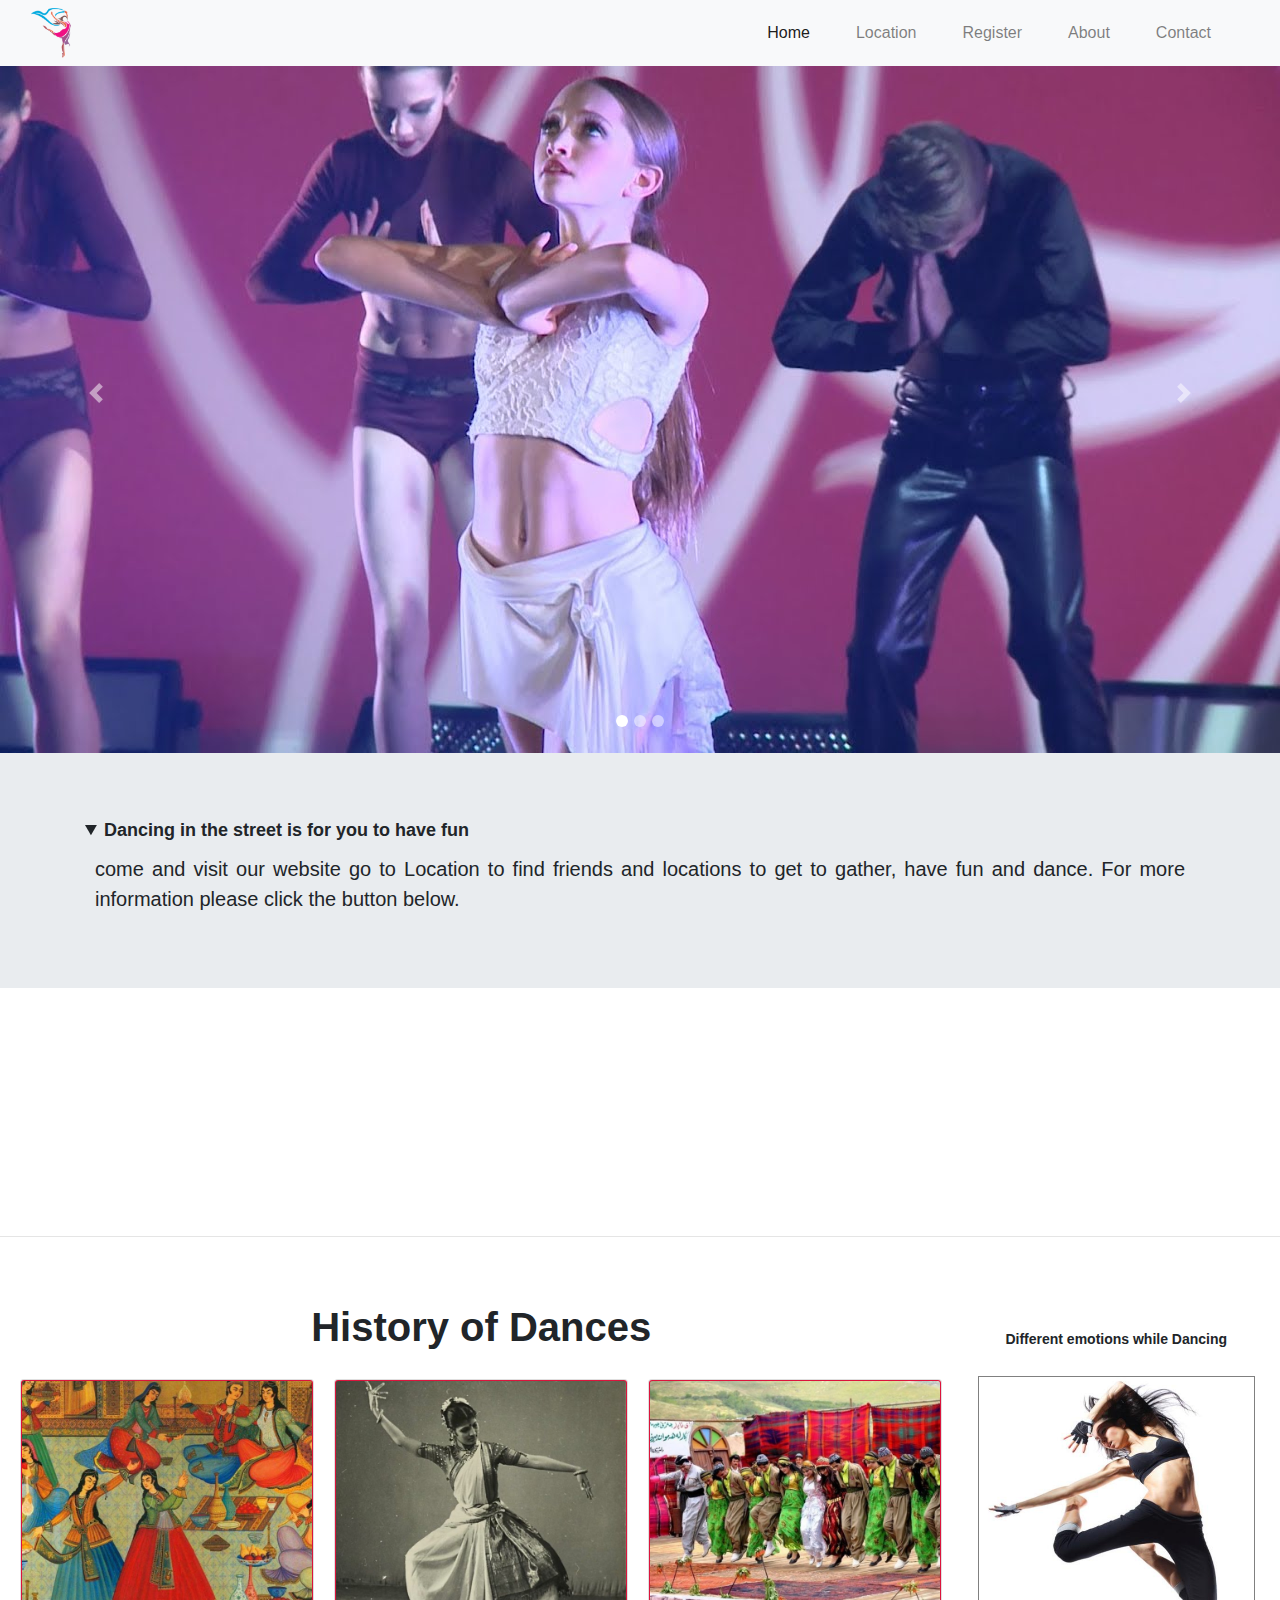
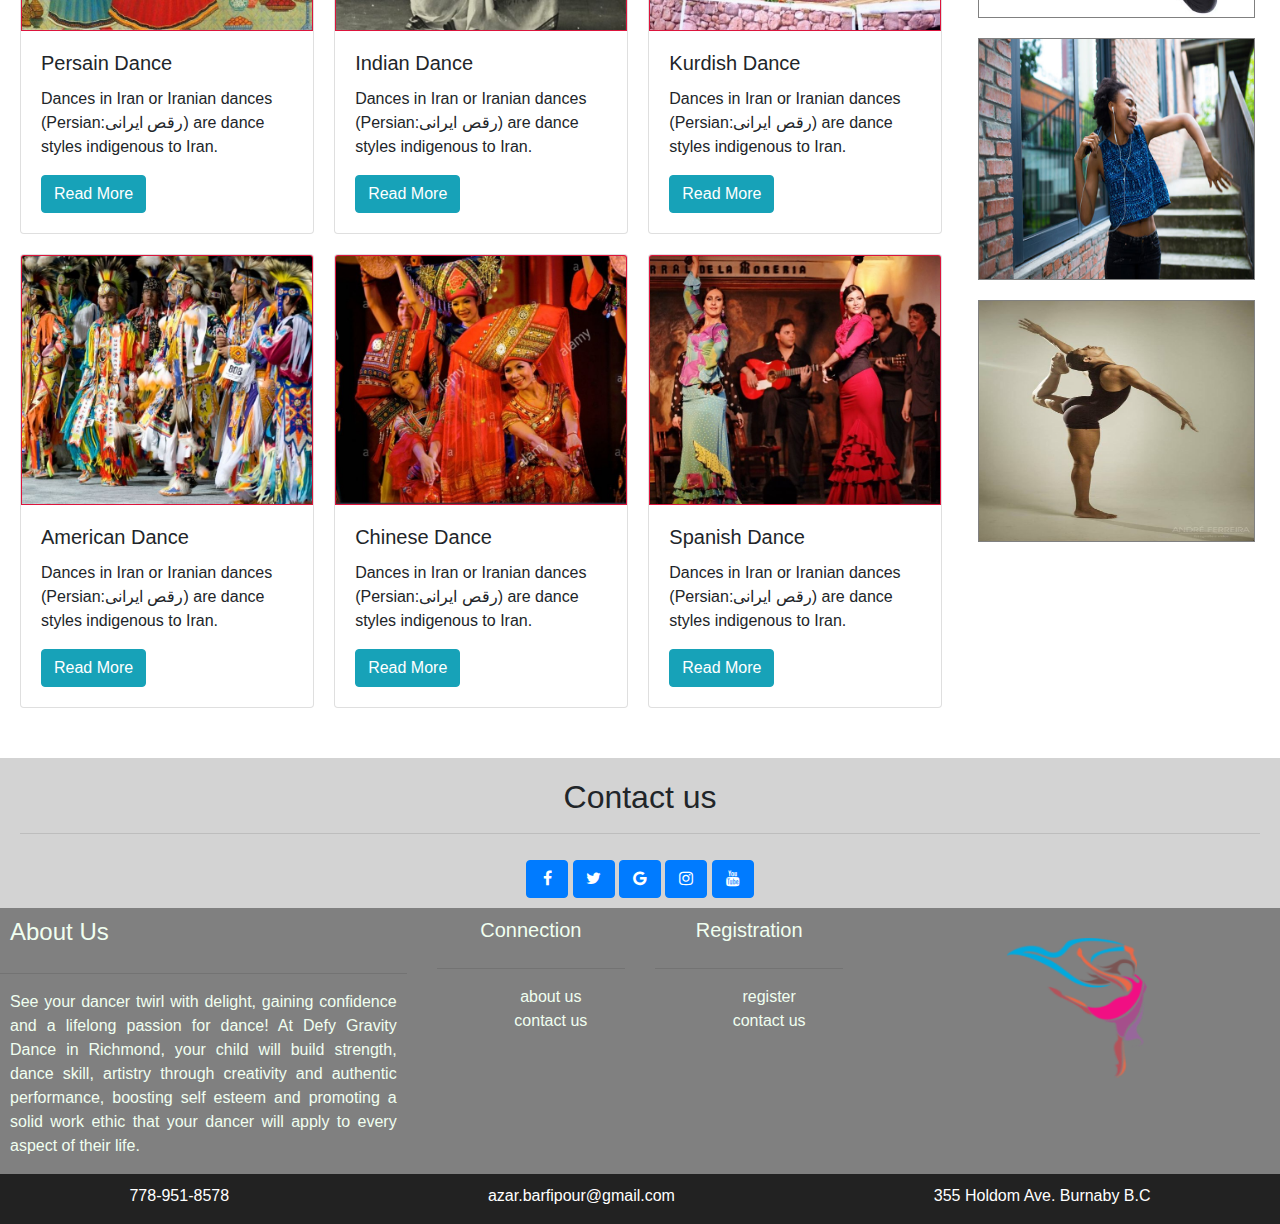
<file: index.html>
<!DOCTYPE html>
<html lang="en">
  <head>
    <meta charset="utf-8" />
    <meta name="viewport" content="width=divice-width, initial-scale=1" />
    <title>DanceInTheStreet</title>
    <link
      rel="stylesheet"
      href="https://stackpath.bootstrapcdn.com/bootstrap/4.5.0/css/bootstrap.min.css"
    />
    <link
      rel="stylesheet"
      href="https://cdnjs.cloudflare.com/ajax/libs/font-awesome/4.7.0/css/font-awesome.min.css"
    />
    <script src="https://code.jquery.com/jquery-3.5.1.min.js"></script>
    <script src="https://cdn.jsdelivr.net/npm/popper.js@1.16.0/dist/umd/popper.min.js"></script>
    <script src="https://stackpath.bootstrapcdn.com/bootstrap/4.5.0/js/bootstrap.min.js"></script>
    <link rel="stylesheet" href="./css/style.css" />
  </head>
  <body>
    <script src="./JavaScript/JavaScript.js"></script>
    <!--Navigation-->
    <nav class="navbar navbar-expand-sm bg-light navbar-light fixed-top">
      <div class="container-fluid">
        <a class="nav-barnd" href="#">
          <img src="./img/Dance.png" alt="dance" />
        </a>
        <button
          class="navbar-toggler"
          type="button"
          data-toggle="collapse"
          data-target="#responsiveCollapse"
        >
          <span class="navbar-toggler-icon"></span>
        </button>
        <div class="collapse navbar-collapse" id="responsiveCollapse">
          <ul class="navbar-nav ml-auto">
            <li class="nav-items active">
              <a class="nav-link" href="#">Home</a>
            </li>
            <li class="nav-items">
              <a class="nav-link" href="#">Location</a>
            </li>
            <li class="nav-items">
              <a class="nav-link" href="html/register.html">Register</a>
            </li>
            <li class="nav-items">
              <a class="nav-link" href="#">About</a>
            </li>
            <li class="nav-items">
              <a class="nav-link" href="#">Contact</a>
            </li>
          </ul>
        </div>
      </div>
    </nav>

    <!--Slide Image-->
    <hr />
    <div id="slides" class="carousel slide" data-ride="carousel">
      <ol class="carousel-indicators">
        <li data-target="#slides" data-slide-to="0" class="active"></li>
        <li data-target="#slides" data-slide-to="1"></li>
        <li data-target="#slides" data-slide-to="2"></li>
      </ol>
      <div class="carousel-inner">
        <div class="carousel-item active">
          <img src="./img/maxresdefault.jpg" alt="Persian" />
        </div>
        <div class="carousel-item">
          <img src="./img/maxresdefault (2).jpg" alt="Arabic" />
        </div>
        <div class="carousel-item">
          <img
            src="./img/Audrey-Lee-performing-an-Indian-dance-which-won-her-the-Best-Performance-Award-1280x720.jpg"
            alt="Hippop"
          />
        </div>
      </div>
      <a class="carousel-control-prev" href="#slides" data-slide="prev">
        <span class="carousel-control-prev-icon"></span>
      </a>
      <a class="carousel-control-next" href="#slides" data-slide="next">
        <span class="carousel-control-next-icon"></span>
      </a>
    </div>
    <!--Jumbotron Two column Section-->

    <div class="jumbotron jumbotron-fluid">
      <div class="container">
        <details class="welcome" open>
          <summary>Dancing in the street is for you to have fun</summary>
          <p class="lead">
            come and visit our website go to <a href="#">Location</a> to find
            friends and locations to get to gather, have fun and dance. For more
            information please click the button below.
          </p>
        </details>
      </div>
    </div>
    <!--Fixed Image-->

    <div class="fixed-wrap"></div>

    <hr />
    <!--Welcome Section-->
    <div class="container-fluid">
      <div class="row welcome text-center padding"></div>
    </div>
    <!--Three column section-->
    <main class="container-fluid padding">
      <div class="row padding">
        <div id="content" class="col-sm-12 col-lg-9 container-fluid padding">
          <h1 class="font-weight-bold text-center">History of Dances</h1>
          <div class="row padding">
            <div class="col-sm-12 col-md-6 col-lg-4 padding">
              <article class="card">
                <img
                  class="card-img-top"
                  src="./img/HistoryPersian.jpg"
                  alt="HistoryPersian"
                  title="Persian"
                />
                <div class="card-body">
                  <h5 class="card-title">Persain Dance</h5>
                  <p class="card-text">
                    Dances in Iran or Iranian dances (Persian:رقص ایرانی) are
                    dance styles indigenous to Iran.
                  </p>
                  <a class="btn btn-info" href="#">Read More</a>
                </div>
              </article>
            </div>
            <div class="col-sm-12 col-md-6 col-lg-4 padding">
              <article class="card">
                <img
                  class="card-img-top"
                  src="./img/HistoryIndian.png"
                  alt="HistoryIndian"
                  title="Indian"
                />
                <div class="card-body">
                  <h5 class="card-title">Indian Dance</h5>
                  <p class="card-text">
                    Dances in Iran or Iranian dances (Persian:رقص ایرانی) are
                    dance styles indigenous to Iran.
                  </p>
                  <a class="btn btn-info" href="#">Read More</a>
                </div>
              </article>
            </div>
            <div class="col-sm-12 col-md-6 col-lg-4 padding">
              <article class="card">
                <img
                  class="card-img-top"
                  src="./img/KurdishHistory.jpg"
                  alt="HistoryKurdish"
                  title="Kurdish"
                />
                <div class="card-body">
                  <h5 class="card-title">Kurdish Dance</h5>
                  <p class="card-text">
                    Dances in Iran or Iranian dances (Persian:رقص ایرانی) are
                    dance styles indigenous to Iran.
                  </p>
                  <a class="btn btn-info" href="#">Read More</a>
                </div>
              </article>
            </div>
            <div class="col-sm-12 col-md-6 col-lg-4 padding">
              <article class="card">
                <img
                  class="card-img-top"
                  src="./img/AmericanHistory.jpg"
                  alt="HistoryAmerican"
                  title="American"
                />
                <div class="card-body">
                  <h5 class="card-title">American Dance</h5>
                  <p class="card-text">
                    Dances in Iran or Iranian dances (Persian:رقص ایرانی) are
                    dance styles indigenous to Iran.
                  </p>
                  <a class="btn btn-info" href="#">Read More</a>
                </div>
              </article>
            </div>
            <div class="col-sm-12 col-md-6 col-lg-4 padding">
              <article class="card">
                <img
                  class="card-img-top"
                  src="./img/ChineseHistory.jpg"
                  alt="HistoryChinese"
                  title="Chinese"
                />
                <div class="card-body">
                  <h5 class="card-title">Chinese Dance</h5>
                  <p class="card-text">
                    Dances in Iran or Iranian dances (Persian:رقص ایرانی) are
                    dance styles indigenous to Iran.
                  </p>
                  <a class="btn btn-info" href="#">Read More</a>
                </div>
              </article>
            </div>
            <div class="col-sm-12 col-md-6 col-lg-4 padding">
              <article class="card">
                <img
                  class="card-img-top"
                  src="./img/SpanishHistory.jpg"
                  alt="HistorySpanish"
                  title="Spanish"
                />
                <div class="card-body">
                  <h5 class="card-title">Spanish Dance</h5>
                  <p class="card-text">
                    Dances in Iran or Iranian dances (Persian:رقص ایرانی) are
                    dance styles indigenous to Iran.
                  </p>
                  <a class="btn btn-info" href="#">Read More</a>
                </div>
              </article>
            </div>
          </div>
        </div>
        <aside id="sidebar" class="col-sm-12 col-lg-3">
          <h4 id="Sidtitle">Different emotions while Dancing</h4>
          <div class="row padding">
            <section class="col-sm-12 col-md-6 col-lg-12 padding">
              <article class="group">
                <a href="#">
                  <img
                    src="./img/Jazz.jpg"
                    alt="dance"
                    width="240"
                    height="240"
                  />
                  <div class="popup">
                    <p>For many people, dancing prompts</p>
                  </div>
                </a>
              </article>
            </section>
            <section class="col-sm-12 col-md-6 col-lg-12 padding">
              <article class="group">
                <a href="#">
                  <img
                    src="./img/happy.jpg"
                    alt="happy dancer"
                    width="240"
                    height="240"
                  />
                  <div class="popup">
                    <p>
                      Dance provides a full brain and body massage. This
                      emotional high we get from dancing is down to dopamine.
                      ...
                    </p>
                  </div>
                </a>
              </article>
            </section>
            <section class="col-sm-12 col-md-6 col-lg-12 padding">
              <article class="group">
                <a href="#">
                  <img
                    src="./img/calm.jpg"
                    alt="calm dancer"
                    width="240"
                    height="240"
                  />
                  <div class="popup">
                    <p>
                      Like any other form of cardio exercise, dancing seems to
                      have mood-enhancing benefits. Dancing causes your body to
                      release endorphins
                    </p>
                  </div>
                </a>
              </article>
            </section>
          </div>
        </aside>
      </div>
    </main>

    <!--Connection-->
    <div class="row padding text-center" id="Contact">
      <div class="col-12 padding container-fluid">
        <h2>Contact us</h2>
        <hr />
      </div>
      <div class="col-12">
        <a href="#" class="btn btn-primary btn-floating rounded" type="button">
          <i class="fa fa-facebook"></i>
        </a>
        <a href="#" class="btn btn-primary btn-floating rounded" type="button">
          <i class="fa fa-twitter"></i>
        </a>
        <a href="#" class="btn btn-primary btn-floating rounded" type="button">
          <i class="fa fa-google"></i>
        </a>
        <a href="#" class="btn btn-primary btn-floating rounded" type="button">
          <i class="fa fa-instagram"></i>
        </a>
        <a href="#" class="btn btn-primary btn-floating rounded" type="button">
          <i class="fa fa-youtube"></i>
        </a>
      </div>
    </div>
    <!--Footer-->
    <footer>
      <section class="row">
        <div class="col-sm-12 col-md-8 col-lg-4">
          <h4 class="padding">About Us</h4>
          <hr />
          <p id="about">
            See your dancer twirl with delight, gaining confidence and a
            lifelong passion for dance! At Defy Gravity Dance in Richmond, your
            child will build strength, dance skill, artistry through creativity
            and authentic performance, boosting self esteem and promoting a
            solid work ethic that your dancer will apply to every aspect of
            their life.
          </p>
        </div>
        <div class="col-sm-6 col-md-2 col-lg-2">
          <h4 class="padding hlink">Connection</h4>
          <hr />
          <ul class="link">
            <li><a href="#">about us</a></li>
            <li><a href="#">contact us</a></li>
          </ul>
        </div>
        <div class="col-sm-6 col-md-2 col-lg-2">
          <h4 class="padding hlink">Registration</h4>
          <hr />
          <ul class="link">
            <li><a href="#">register</a></li>
            <li><a href="#">contact us</a></li>
          </ul>
        </div>
        <div class="col-lg-4" id="footerlogo">
          <img src="./img/Dance.png" alt="logo" width="140" height="140" />
        </div>
      </section>
      <section class="row" id="Conection">
        <ul class="container-fluid">
          <li>778-951-8578</li>
          <li>azar.barfipour@gmail.com</li>
          <li>355 Holdom Ave. Burnaby B.C</li>
        </ul>
      </section>
    </footer>
  </body>
</html>
</file>
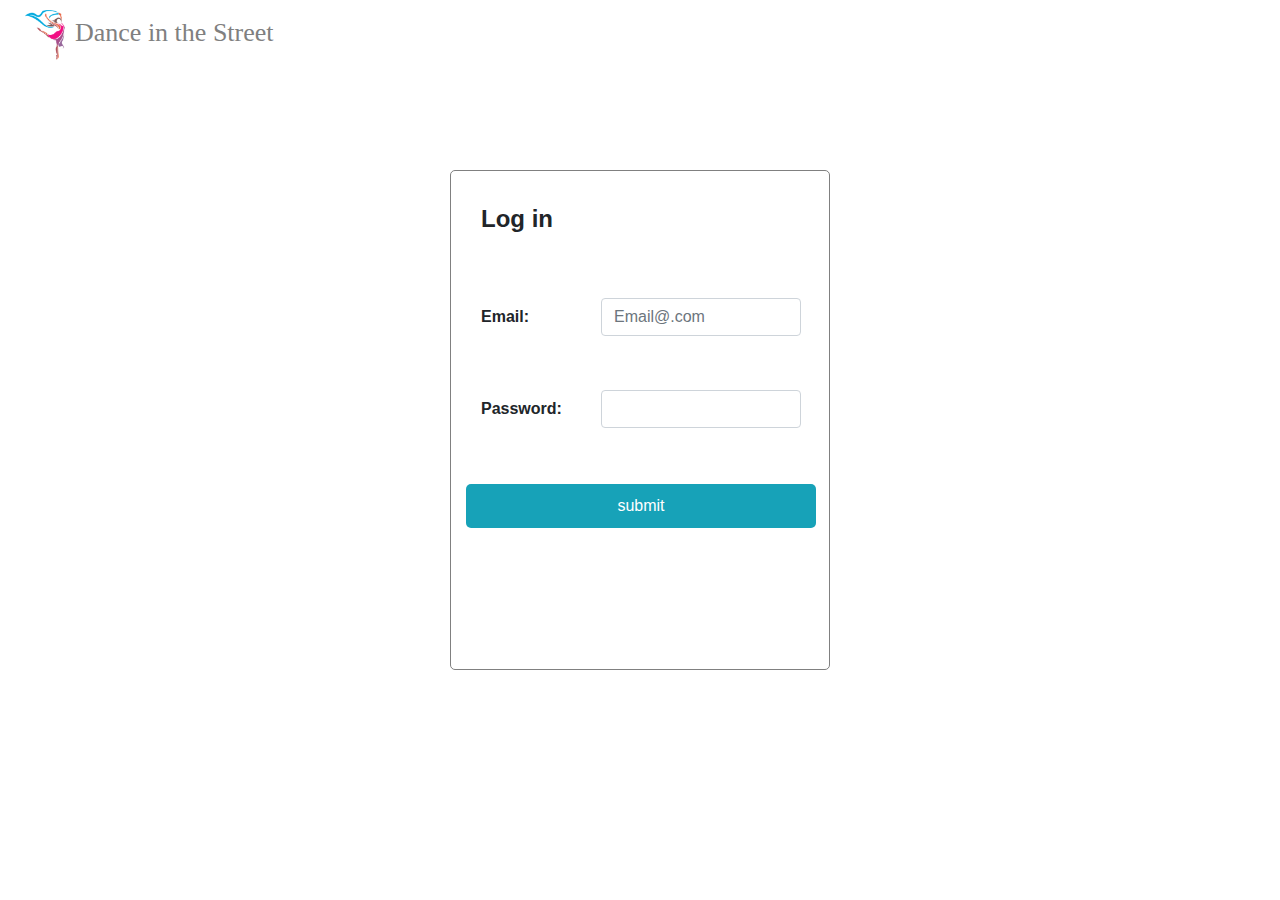
<file: html/register.html>
<!DOCTYPE html>
<html lang="en">
 <head>
  <meta charset="utf-8">
  <meta name="viewport" content="width=divice-width, initial-scale=1">
  <title>Register - DanceInTheStreet</title>
  <link rel="stylesheet" href="https://stackpath.bootstrapcdn.com/bootstrap/4.5.0/css/bootstrap.min.css">
  <link rel="stylesheet" href="https://cdnjs.cloudflare.com/ajax/libs/font-awesome/4.7.0/css/font-awesome.min.css">
  <script src="https://code.jquery.com/jquery-3.5.1.min.js"></script>
  <script src="https://cdn.jsdelivr.net/npm/popper.js@1.16.0/dist/umd/popper.min.js"></script>
  <script src="https://stackpath.bootstrapcdn.com/bootstrap/4.5.0/js/bootstrap.min.js"></script>
  <link rel="stylesheet" href="../css/register.css">
 </head>
 <body>
   <div class="container-fluid">
      <div class="reglogo">
          <a href="#"><img src="../img/Dance.png" alt="dance">Dance in the Street</a>
      </div>
   </div>
   <div class="container-fluid">
       <form action="" method="GET">
           <div class="form-group">
               <legend>Log in</legend>
               <label for="email">Email:</label><input class="form-control" type="email" name="email" placeholder="Email@.com"></br>
               <label>Password:</label><input class="form-control" type="password" name="password"></br>
               <input type="submit" value="submit" id="submit">
           </div>
       </form>
   </div>
 </body>
</html>
</file>
<file: css/style.css>
.nav-barnd img {
  width: 40px;
  height: 50px;
  margin-right: 10px;
}
.nav-barnd {
  text-decoration: none;
  color: gray;
  font-size: 26px;
  font-family: "Times New Roman", Times, serif;
  display: flex;
  align-items: center;
  justify-content: center;
}
.nav-barnd:hover {
  text-decoration: none;
  color: lightgray;
  font-size: 26px;
  font-family: "Times New Roman", Times, serif;
}

/*.navbar{
   padding: 30px;
}*/

.navbar-nav li {
  padding-right: 30px;
}

.carousel {
  padding-top: 25px;
}

.carousel-inner img {
  width: 100%;
  height: 100%;
}

.carousel-indicators li {
  border-radius: 50%;
  width: 12px;
  height: 12px;
}
.jumbotron p {
  text-align: justify;
}
.welcome summary {
  font-size: 18px;
  font-weight: bold;
}
.lead {
  margin: 10px 10px;
}
a {
  text-decoration: none;
  color: #212529;
}
.fixed-wrap {
  height: 100px;
  background-image: url("../img/dancer.jpg");
  background-size: contain;
  background-repeat: no-repeat;
  background-position: center center;
  background-attachment: fixed;
}
.padding {
  padding: 10px;
}
#Contact {
  background-color: lightgray;
  margin: 0 auto;
}
.rounded important {
  border-radius: 50%;
}
.fa {
  text-align: center;
  border: none;
  text-decoration: solid;
  display: inline-block;
  width: 16px;
}
footer {
  background: gray;
  color: honeydew;
}
#footerlogo {
  display: none;
}
p a:hover {
  box-shadow: 0 0 3px;
  text-decoration: none;
  color: #212529;
}
.card img {
  background-color: crimson;
  padding: 1px;
}
.card img:hover {
  opacity: 0.6;
}
#Conection {
  background-color: #222;
}
#Conection ul {
  display: flex;
  flex-wrap: wrap;
  justify-content: space-around;
  width: 100%;
}
#Conection li {
  color: white;
  list-style: none;
  padding-top: 10px;
}

.link li {
  list-style: none;
}
.link a {
  text-decoration: none;
  color: honeydew;
}
.link a:hover {
  color: white;
}
#about {
  padding: 0 10px;
  text-align: justify;
}
.group {
  border: 1px solid gray;
  text-align: center;
  position: relative;
}
#Sidtitle {
  text-align: center;
  font-size: 16px;
  font-weight: bold;
}
.popup {
  background-color: lightgrey;
  opacity: 0.6;
  position: absolute;
  bottom: 0;
  width: 100%;
  height: 240px;
  overflow: hidden;
}
.popup p {
  color: black;
}

.group img {
  width: 100%;
}
@media screen and (min-width: 768px) {
  .hlink {
    font-size: 20px;
  }
  .link a {
    font-size: 14px;
  }
}
@media screen and (min-width: 992px) {
  .fixed-wrap {
    height: 200px;
    background-position: top center;
  }
  .carousel {
    padding-top: 0;
  }
  #footerlogo {
    display: block;
    text-align: center;
    padding-top: 30px;
  }
  .link li {
    text-align: center;
  }
  .hlink {
    text-align: center;
  }

  .link a {
    font-size: 16px;
  }

  .popup {
    display: none;
  }
  .group a:hover .popup {
    display: block;
  }
  #sidebar h4 {
    margin-top: 38px;
    font-size: 14px;
  }
}
@media screen and (min-width: 1200px) {
  .link a {
    font-size: 16px;
  }
}
</file>
<file: css/register.css>
.reglogo {
  display: flex;
  align-items: center;
}
.reglogo img {
  width: 40px;
  height: 50px;
  margin: 10px;
}
.reglogo a {
  color: gray;
  text-decoration: none;
  font-size: 26px;
  font-family: "Times New Roman", Times, serif;
}
.reglogo a:hover {
  color: lightgray;
}
form {
  margin: 100px auto;
  width: 380px;
  height: 500px;
  border: 1px solid gray;
  border-radius: 5px;
}
.form-control {
  width: 200px;
  display: inline-block;
}
label {
  width: 150px;
  font-weight: bold;
}
legend,
label {
  padding: 30px;
}
#submit {
  margin: 25px 15px;
  background-color: #17a2b8;
  border: #17a2b8;
  width: 350px;
  border-radius: 5px;
  padding: 10px 0;
  color: white;
}
legend {
  font-weight: bold;
}
</file>
